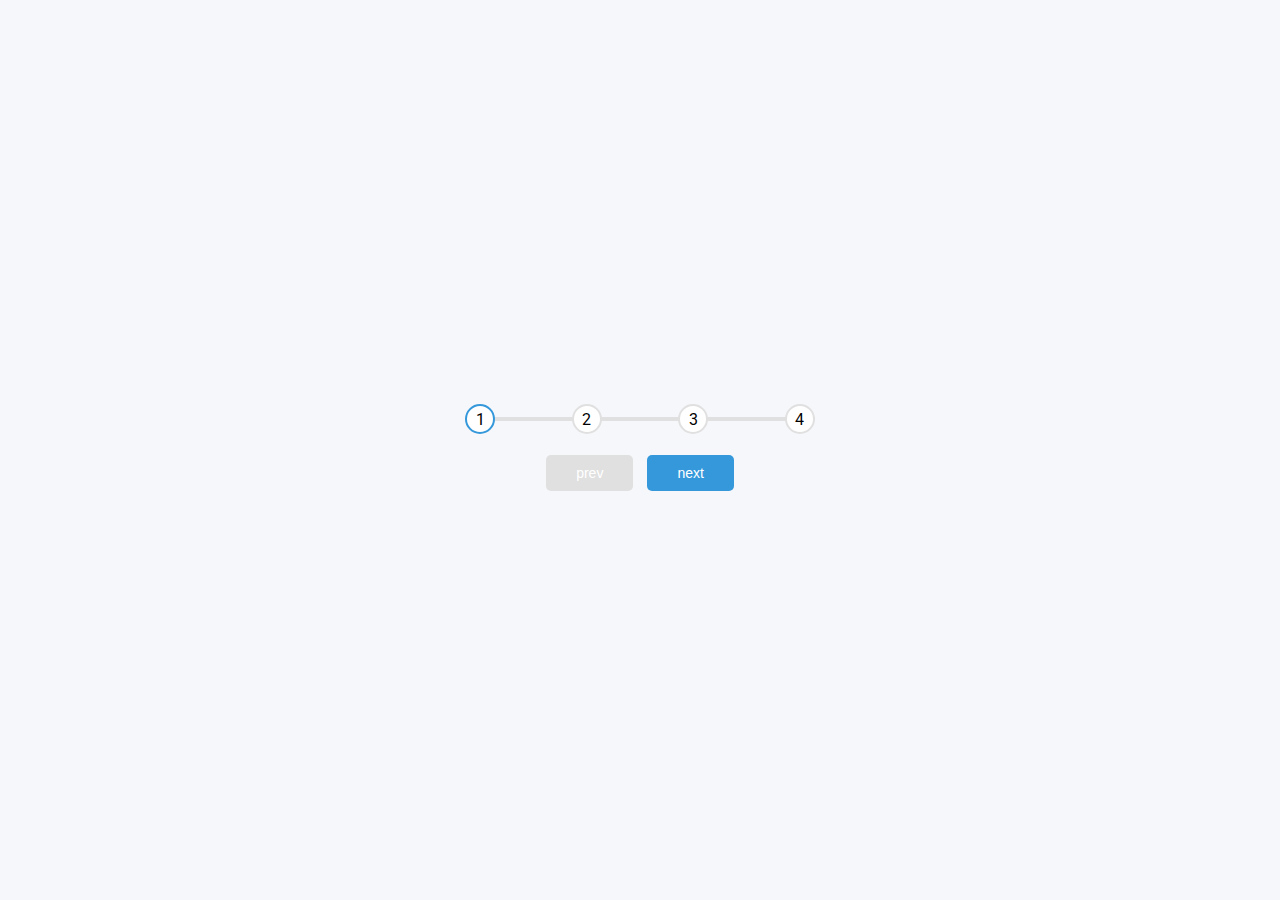
<file: 02-progress-steps/index.html>
<!DOCTYPE html>
<html lang="en">
  <head>
    <meta charset="UTF-8" />
    <meta name="viewport" content="width=device-width, initial-scale=1.0" />
    <title>Progress Steps</title>
    <link rel="stylesheet" href="./styles.css" />
    <link
      rel="stylesheet"
      href="https://cdnjs.cloudflare.com/ajax/libs/font-awesome/6.4.0/css/all.min.css"
      integrity="sha512-iecdLmaskl7CVkqkXNQ/ZH/XLlvWZOJyj7Yy7tcenmpD1ypASozpmT/E0iPtmFIB46ZmdtAc9eNBvH0H/ZpiBw=="
      crossorigin="anonymous"
      referrerpolicy="no-referrer"
    />
  </head>
  <body>
    <div class="container">
      <div class="progress-container">
        <div id="progress"></div>
        <div class="circle active">1</div>
        <div class="circle">2</div>
        <div class="circle">3</div>
        <div class="circle">4</div>
      </div>

      <button class="btn" id="prev" disabled>prev</button>
      <button class="btn" id="next">next</button>
    </div>

    <script src="./index.js"></script>
  </body>
</html>
</file>
<file: 02-progress-steps/styles.css>
@import url("https://fonts.googleapis.com/css2?family=Roboto:wght@100;300;400;500;700;900&display=swap");

:root {
  --light-grey: #e0e0e0;
  --light-blue: #3498db;
}

* {
  box-sizing: border-box;
}

body {
  font-family: "Roboto", sans-serif;
  height: 100vh;
  display: flex;
  justify-content: center;
  align-items: center;
  margin: 0;
  overflow: hidden;
  background-color: #f6f7fb;
}

.container {
  text-align: center;
}

.progress-container {
  display: flex;
  justify-content: space-between;
  width: 350px;
  position: relative;
  margin-bottom: 1rem;
}

.progress-container::before {
  content: "";
  position: absolute;
  top: 50%;
  left: 0;
  height: 4px;
  background-color: var(--light-grey);
  width: 100%;
  transform: translateY(-50%);
  z-index: -1;
}

#progress {
  content: "";
  position: absolute;
  top: 50%;
  left: 0;
  height: 4px;
  background-color: var(--light-blue);
  width: 0%;
  transform: translateY(-50%);
  z-index: -1;
  transition: all 0.4s ease-in;
}

.circle {
  background-color: white;
  width: 30px;
  height: 30px;
  display: flex;
  justify-content: center;
  align-items: center;
  border: 2px solid var(--light-grey);
  border-radius: 50%;
  transition: all 0.4s ease-in;
}

.circle.active {
  border-color: var(--light-blue);
}

.btn {
  border: none;
  background-color: var(--light-blue);
  color: white;
  /* font-family: inherit; */
  padding: 10px 30px;
  border-radius: 5px;
  cursor: pointer;
  margin: 5px;
  font-size: 14px;
}

.btn:disabled {
  background-color: var(--light-grey);
  cursor: not-allowed;
}

.btn:active {
  scale: 0.9;
}
</file>
